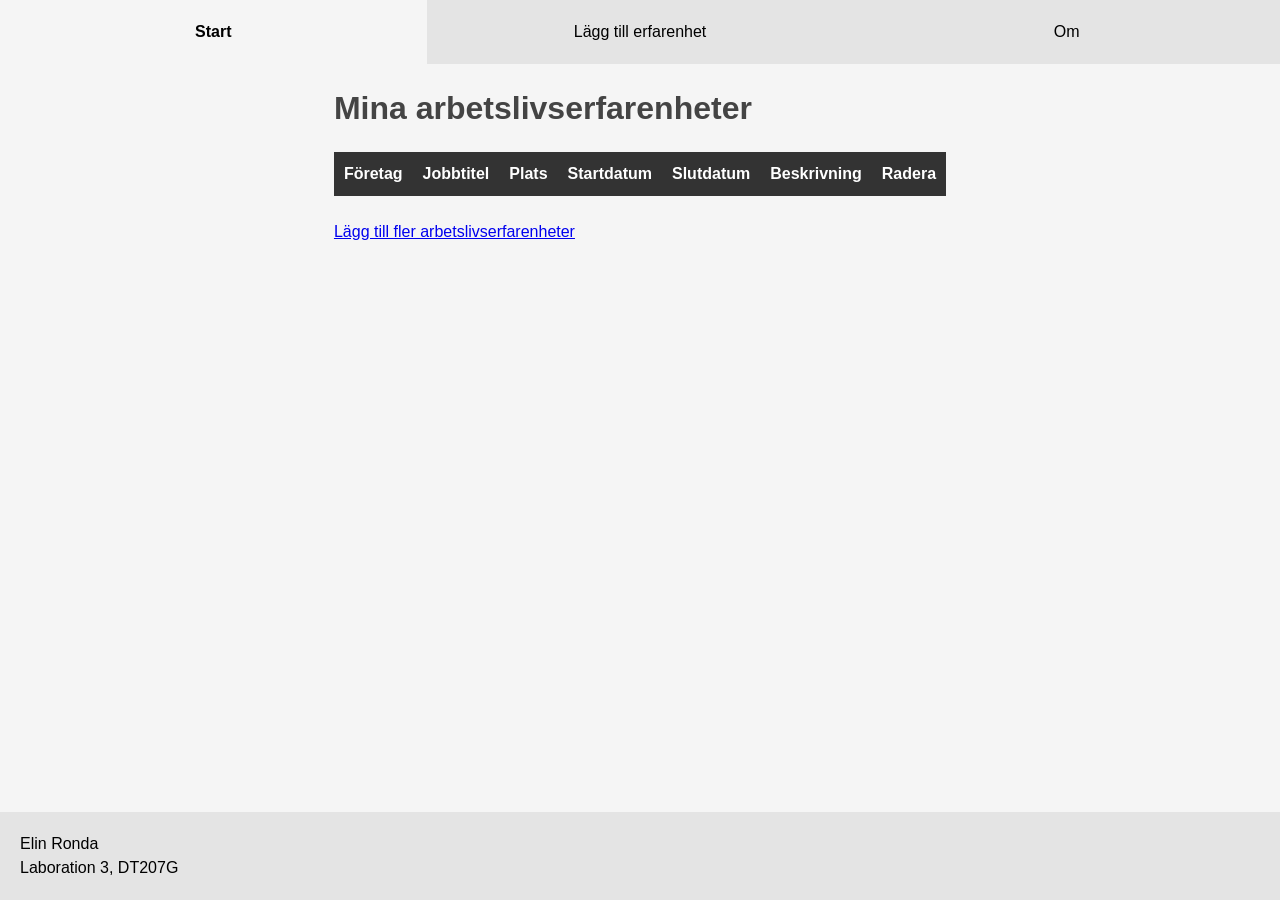
<file: index.html>
<!DOCTYPE html>
<html lang="sv">

<head>
    <meta charset="UTF-8">
    <meta name="viewport" content="width=device-width, initial-scale=1.0">
    <link rel="stylesheet" href="styles.css">
    <title>Arbetslivserfarenheter</title>
</head>

<body>
    <header>
        <ul class="nav-lista">
            <li class="lista active"><a href="index.html">Start</a></li>
            <li class="lista"><a href="add.html">Lägg till erfarenhet</a></li>
            <li class="lista"><a href="about.html">Om</a></li>
        </ul>
    </header>
    <main>
        <h1>Mina arbetslivserfarenheter</h1>
        <div class="tablecontainer">
        <table id="list">
            <thead>
                <tr>
                    <th>Företag</th>
                    <th>Jobbtitel</th>
                    <th>Plats</th>
                    <th>Startdatum</th>
                    <th>Slutdatum</th>
                    <th>Beskrivning</th>
                    <th>Radera</th>
                </tr>
            </thead>
            <tbody></tbody>
        </table>
    </div><br>
        <a href="add.html">Lägg till fler arbetslivserfarenheter</a>
    </main>
    <footer>
        <p>Elin Ronda</p>
        <p>Laboration 3, DT207G</p>
    </footer>
    <script src="main.js"></script>
</body>

</html>
</file>
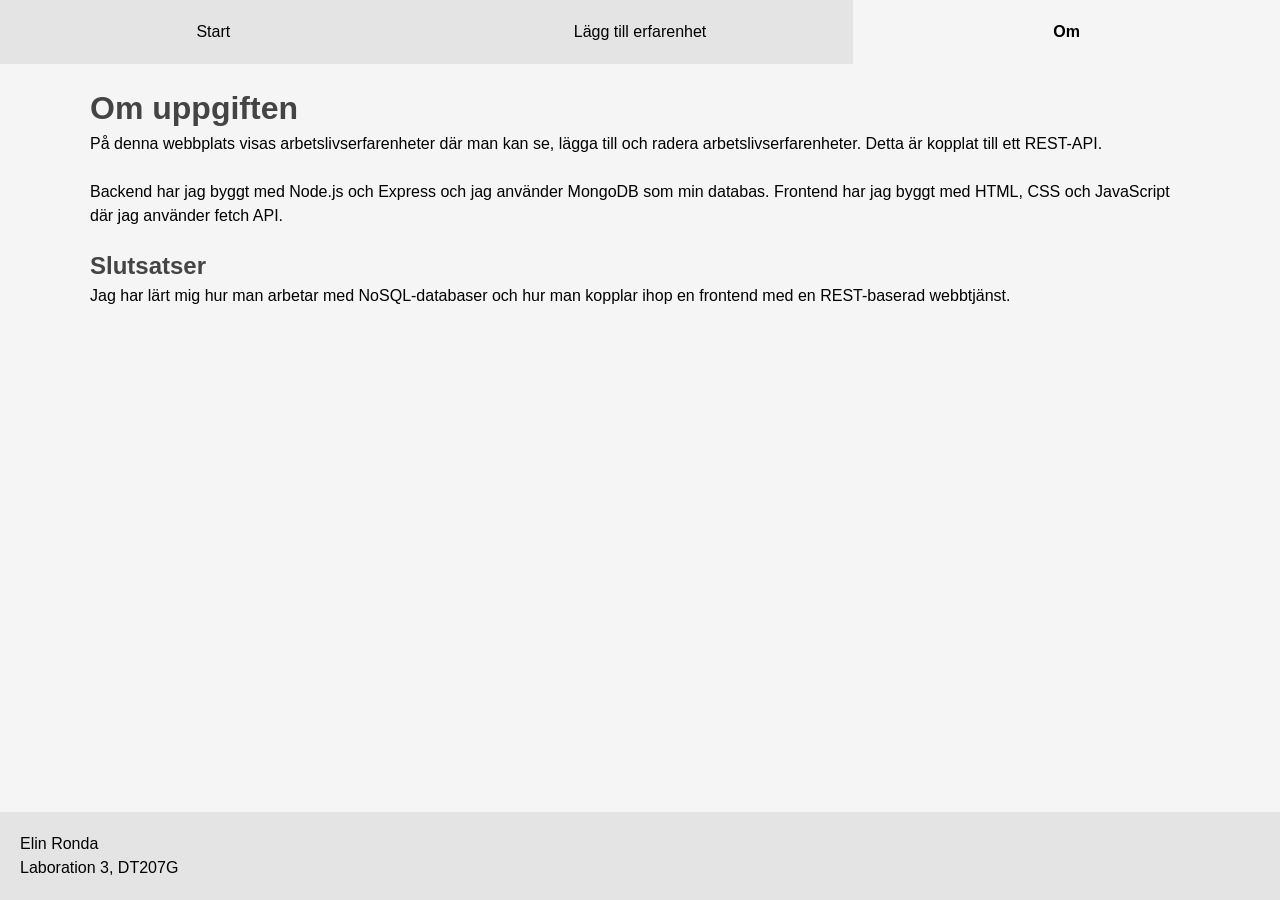
<file: about.html>
<!DOCTYPE html>
<html lang="sv">
<head>
    <meta charset="UTF-8">
    <meta name="viewport" content="width=device-width, initial-scale=1.0">
    <link rel="stylesheet" href="styles.css">
    <title>Arbetslivserfarenheter</title>
</head>
<body>
    <header>
        <ul class="nav-lista">
            <li class="lista"><a href="index.html">Start</a></li>
            <li class="lista"><a href="add.html">Lägg till erfarenhet</a></li>
            <li class="lista active"><a href="about.html">Om</a></li>
        </ul>
    </header>
    <main>
    <h1>Om uppgiften</h1>
    <p>På denna webbplats visas arbetslivserfarenheter där man kan se, lägga till och radera arbetslivserfarenheter.
        Detta är kopplat till ett REST-API.
    </p><br>
    <p>Backend har jag byggt med Node.js och Express och jag använder MongoDB som min databas. Frontend har jag byggt
        med HTML, CSS och JavaScript där jag använder fetch API.
    </p>
        <h2>Slutsatser</h2>
        <p>Jag har lärt mig hur man arbetar med NoSQL-databaser och hur man kopplar ihop en frontend med en 
            REST-baserad webbtjänst.
        </p>
    </main>
    <footer>
        <p>Elin Ronda</p>
        <p>Laboration 3, DT207G</p>
    </footer>
    <script src="main.js"></script>
</body>

</html>
</file>
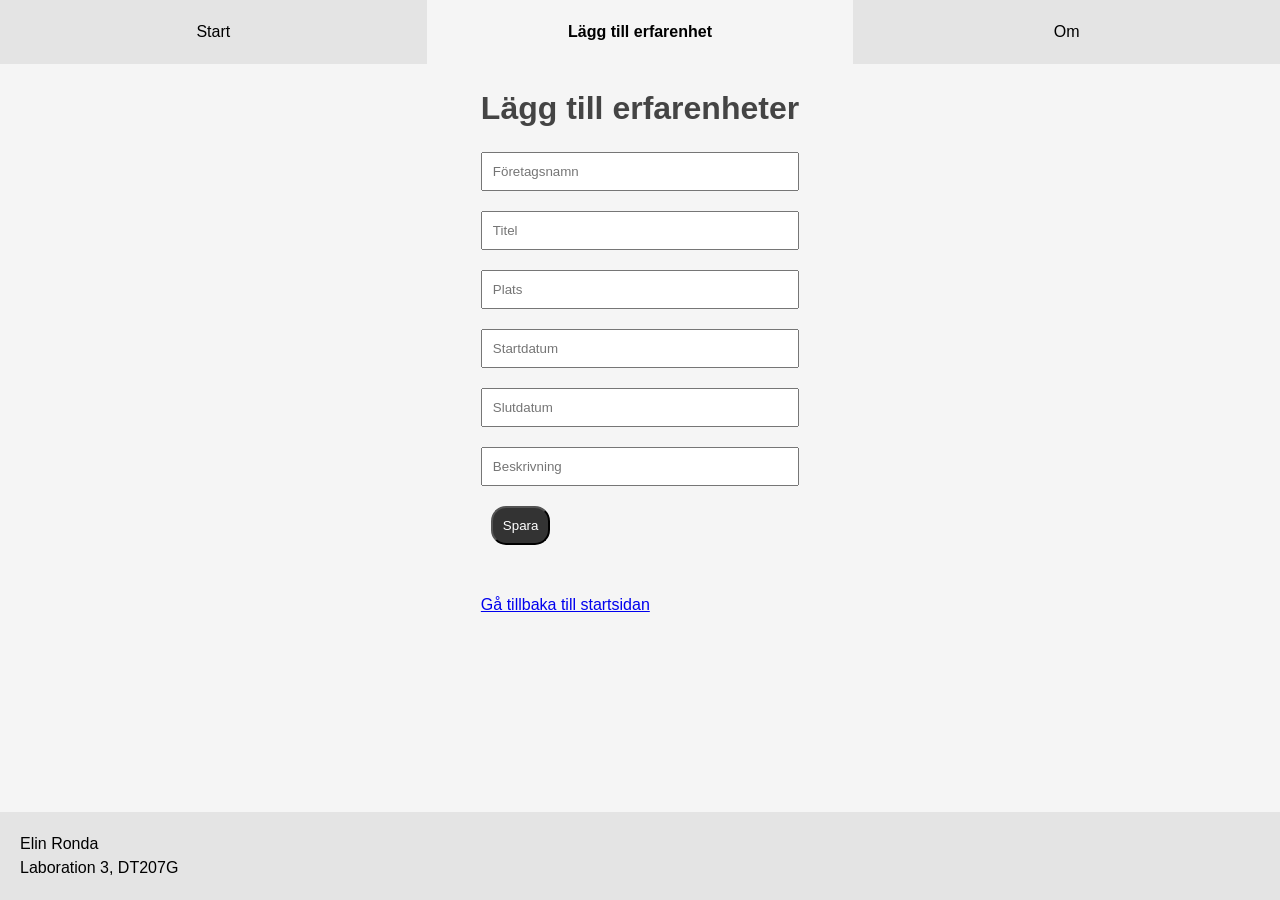
<file: add.html>
<!DOCTYPE html>
<html lang="sv">
<head>
    <meta charset="UTF-8">
    <meta name="viewport" content="width=device-width, initial-scale=1.0">
    <link rel="stylesheet" href="styles.css">
    <title>Arbetslivserfarenheter</title>
</head>
<body>
    <header>
        <ul class="nav-lista">
            <li class="lista"><a href="index.html">Start</a></li>
            <li class="lista active"><a href="add.html">Lägg till erfarenhet</a></li>
            <li class="lista"><a href="about.html">Om</a></li>
        </ul>
    </header>
    <main>
    <h1 class="add-h1">Lägg till erfarenheter</h1>
    <form id="form">
        <input type="text" id="company" placeholder="Företagsnamn"><br>
        <input type="text" id="jobtitle" placeholder="Titel"><br>
        <input type="text" id="location" placeholder="Plats"><br>
        <input type="text" id="startdate" placeholder="Startdatum"><br>
        <input type="text" id="enddate" placeholder="Slutdatum"><br>
        <input type="text" id="description" placeholder="Beskrivning"><br>
        <button type="submit">Spara</button>
    </form>
    <br>
    <p id="message"></p><br>
    <a href="index.html">Gå tillbaka till startsidan</a>

    </main>
    <footer>
        <p>Elin Ronda</p>
        <p>Laboration 3, DT207G</p>
    </footer>
    <script src="add.js"></script>
</body>

</html>
</file>
<file: styles.css>
* {
    margin: 0;
    padding: 0;
    box-sizing: border-box;
}

body {
    font-family: 'Lucida Sans', 'Lucida Sans Regular', 'Lucida Grande', 'Lucida Sans Unicode', Geneva, Verdana, sans-serif;
    background-color: #f5f5f5;
    display: flex;
    flex-direction: column;
    min-height: 100vh;
line-height: 1.5;
}

.nav-lista {
    display: flex;
    width: 100%;
    
}

.lista {
    list-style: none;
border-bottom: none;
background-color: #e4e4e4;
flex: 1;
text-align: center;
padding: 20px;

}

.lista a {
    text-decoration: none;
    color: black;
    display: block; /*För att hela ytan ska vara klickbar*/
}

.lista:hover {
    background-color: rgb(149, 187, 149);
    cursor: pointer;
}

.active {
    background-color: #f5f5f5;
    font-weight: bold;
}


main {
   max-width: 1100px;
    margin: 0 auto;
    flex: 1;
}

h1, h2 {
    margin-top: 20px;
    color: #444444;
}

table {
width: 100%;
border-collapse: collapse;
margin-top: 20px;
}

th {
    background-color: #333;
    color: white;
    padding: 10px;
    text-align: left;
}

td {
    padding: 10px;
    border-bottom: 1px solid #ddd;
}

tr:nth-child(even) {
    background-color: #f9f9f9;
}

.tablecontainer {
  overflow-x: auto;
}

button {
    margin-left: 10px;
    background-color: #333;
    color: white;
    border-radius: 15px;
    padding: 10px;
    cursor: pointer;
}

.add-h1 {
    margin-bottom: 20px;
}

input {
    padding: 10px;
    max-width: 400px;
    width: 100%;
    margin-bottom: 20px;
}

footer {
    background-color: #e4e4e4;
    padding: 20px;
}
</file>
